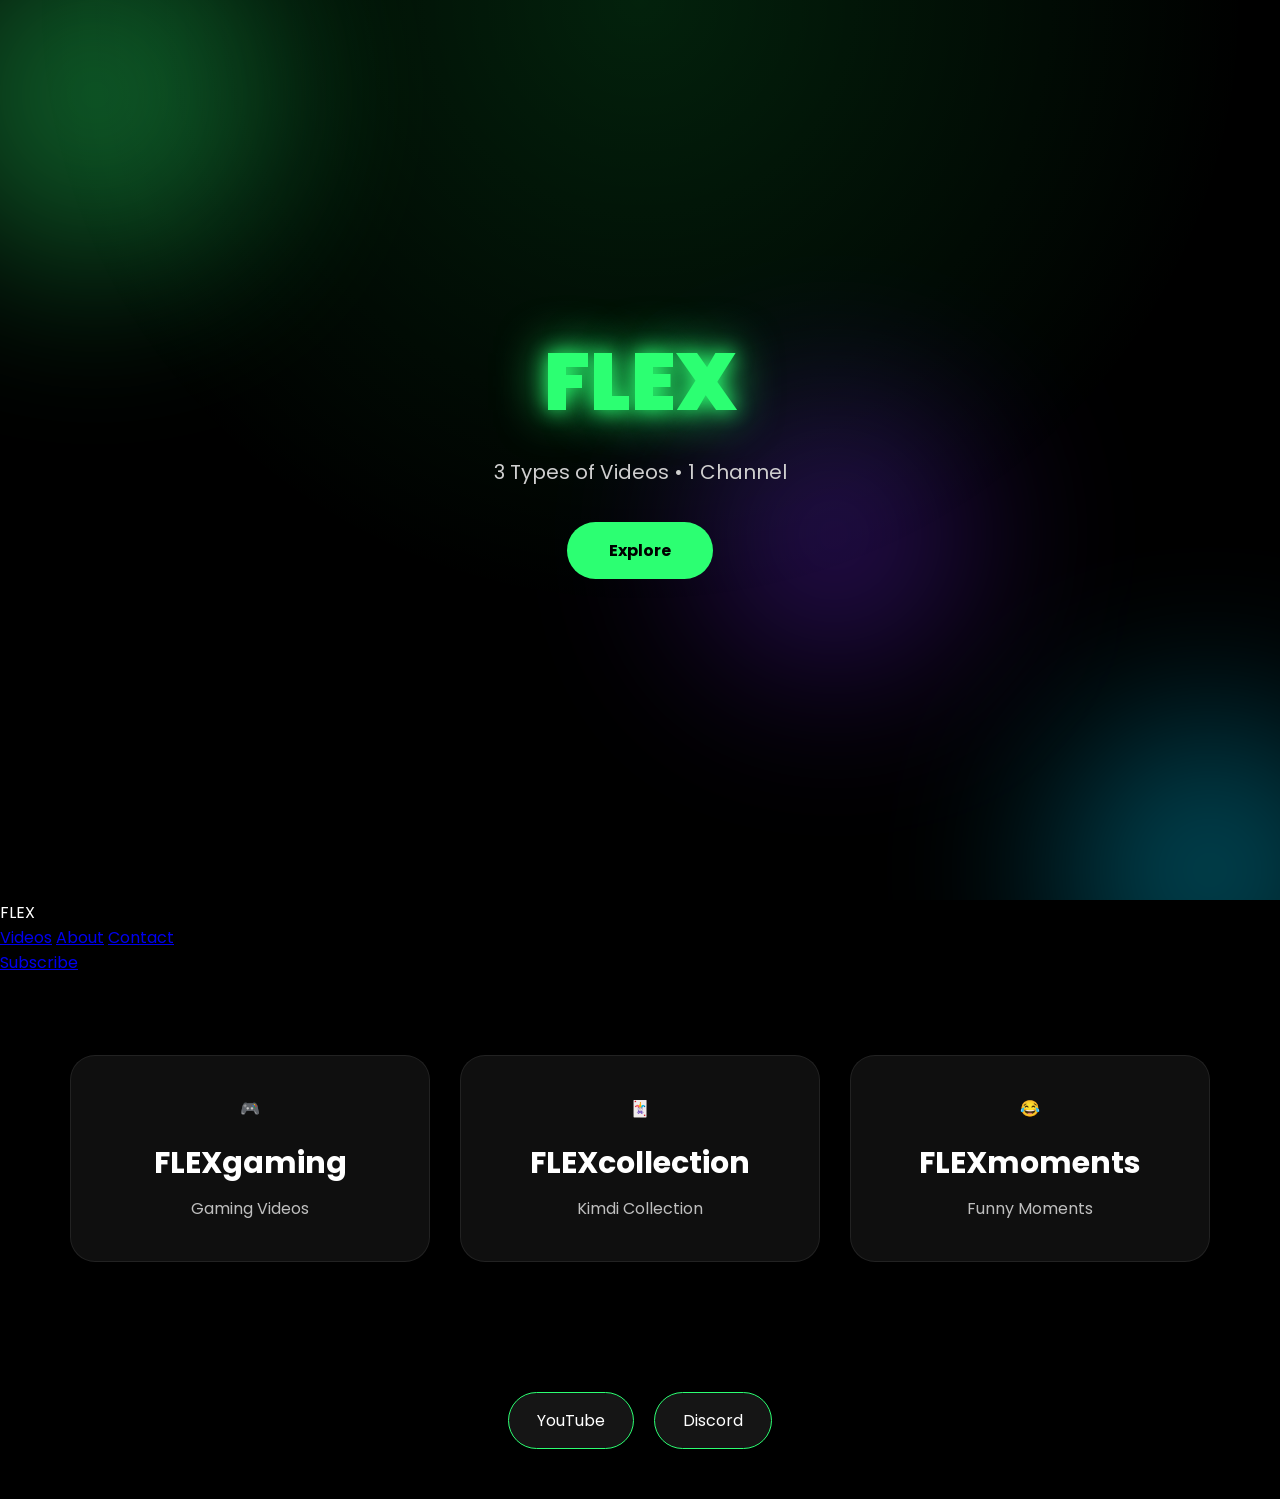
<file: index.html>
<!DOCTYPE html>
<html lang="en">

<head>
<meta charset="UTF-8">
<meta name="viewport" content="width=device-width, initial-scale=1.0">

<title>FLEX</title>

<link rel="stylesheet" href="style.css">

<link href="https://fonts.googleapis.com/css2?family=Poppins:wght@300;500;700;900&display=swap" rel="stylesheet">
</head>

<body>

  <div id="loader">

<h1 class="glitch" data-text="FLEX">
FLEX
</h1>

  </div>

  <div class="background">
<div class="blob blob1"></div>
<div class="blob blob2"></div>
<div class="blob blob3"></div>
  </div>
  
<div class="hero">

<h1>FLEX</h1>

<p>3 Types of Videos • 1 Channel</p>

<a href="explore.html" class="btn">
Explore
</a>

</div>

  <header>
<div class="logo">FLEX</div>

<nav>
<a href="#videos">Videos</a>
<a href="#">About</a>
<a href="#">Contact</a>
</nav>

<a class="subscribe" href="#">
Subscribe
</a>
  </header>
  
<section id="videos">
  
<div class="card">
🎮
<h2>FLEXgaming</h2>
<p>Gaming Videos</p>
</div>

<div class="card">
🃏
<h2>FLEXcollection</h2>
<p>Kimdi Collection</p>
</div>

<div class="card">
😂
<h2>FLEXmoments</h2>
<p>Funny Moments</p>
</div>

</section>

  <footer>

<a href="#">YouTube</a>

<a href="#">Discord</a>

  </footer>
  
<script src="script.js"></script>

  <div id="player" class="player">

<div class="player-box">

<span id="close">✕</span>

<iframe
id="video"
width="100%"
height="400"
src=""
frameborder="0"
allowfullscreen>
</iframe>

</div>

  </div>
  
</body>

</html>
</file>
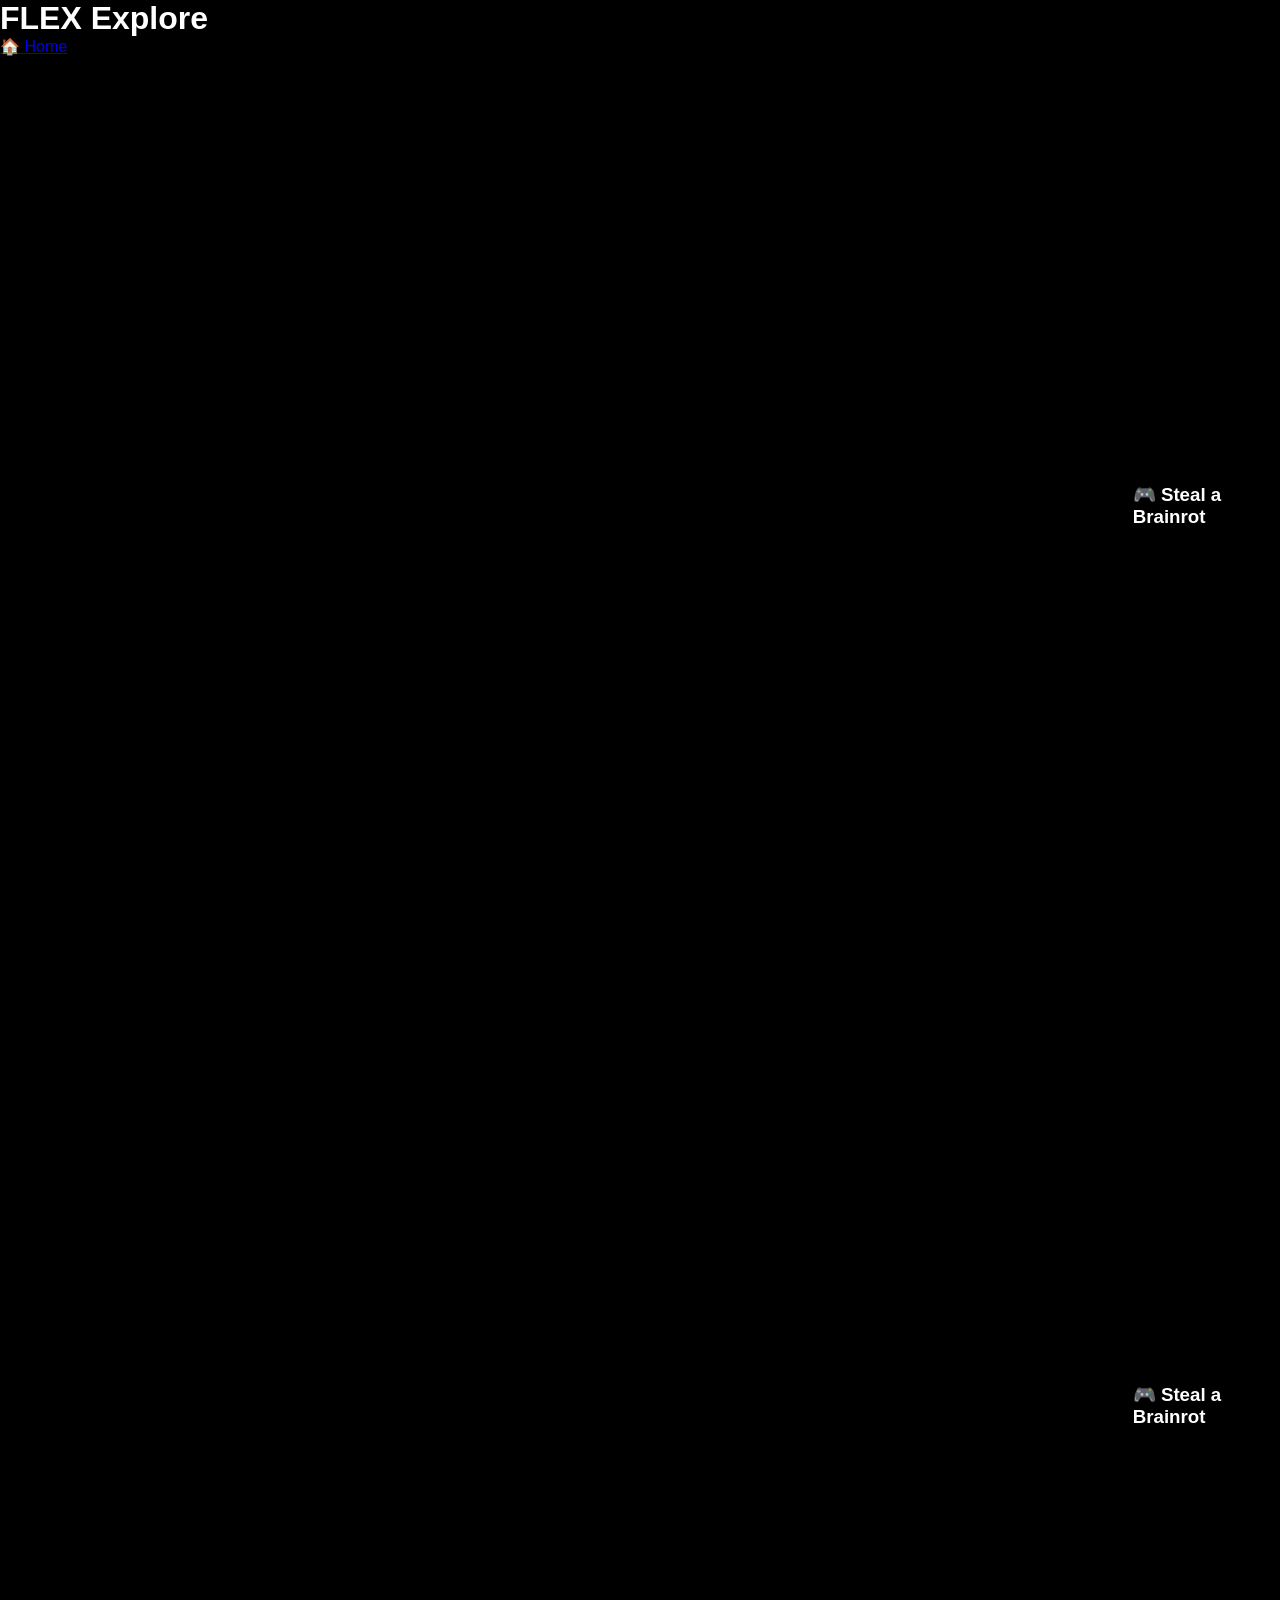
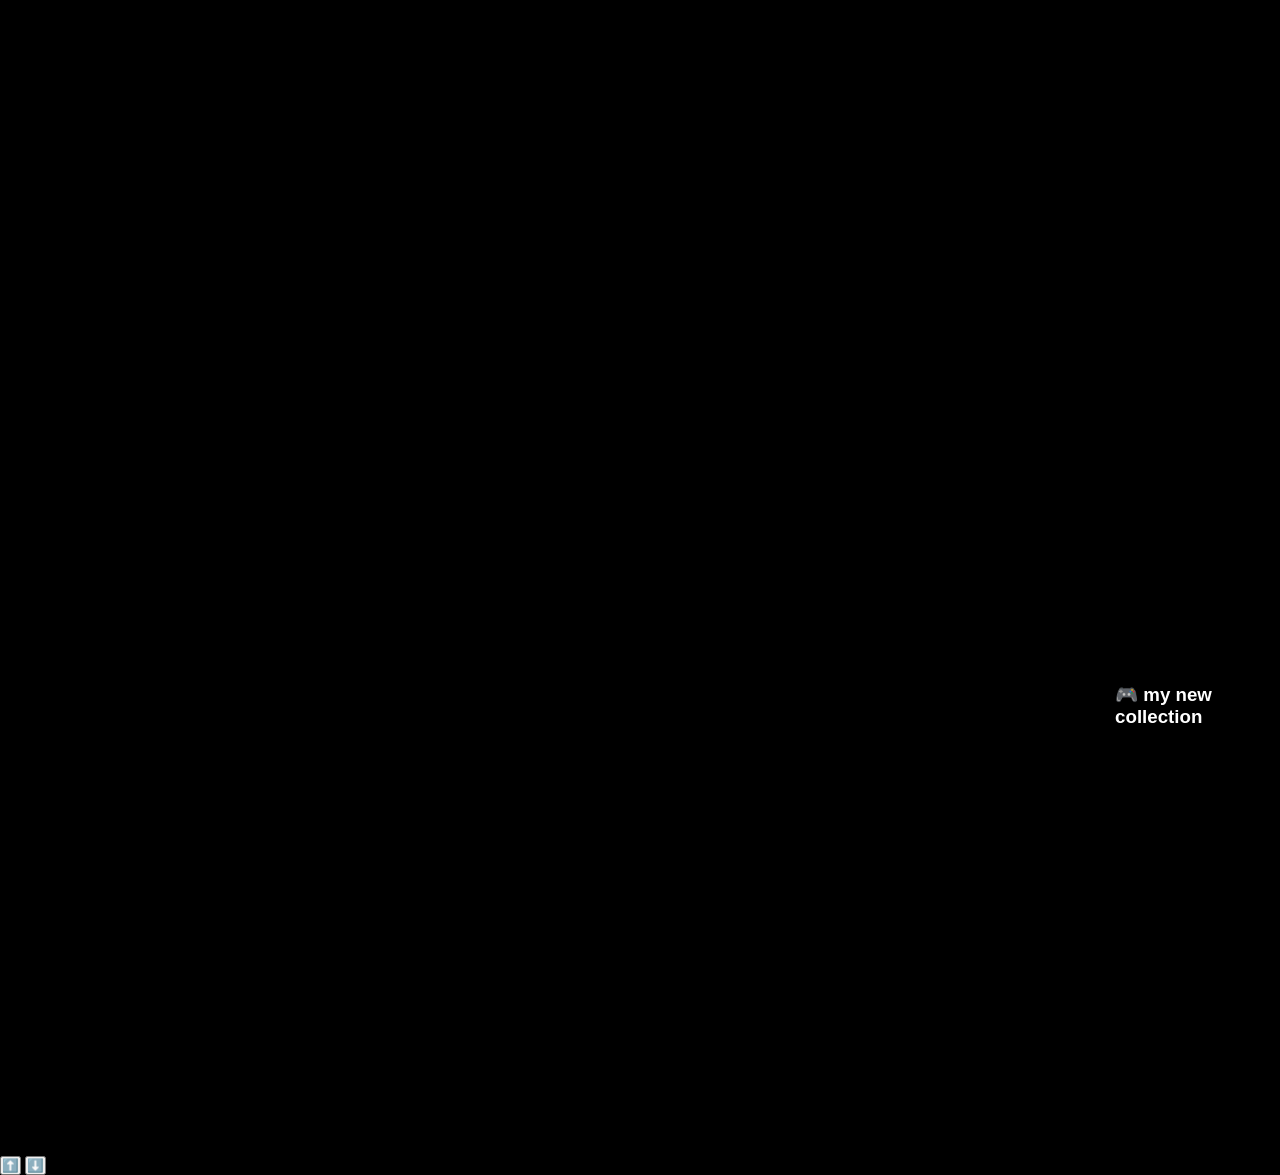
<file: explore.html>
<!DOCTYPE html>
<html lang="en">

<head>

<meta charset="UTF-8">
<meta name="viewport" content="width=device-width, initial-scale=1.0">

<title>FLEX Explore</title>

<link rel="stylesheet" href="style.css">

</head>

<body>

<header>

<h1>FLEX Explore</h1>

<a href="index.html">🏠 Home</a>

</header>

<section id="explore">

<div class="short">

<iframe
src="https://www.youtube.com/embed/VIDEO_ID"
loading="lazy"
allowfullscreen>
</iframe>

<h3>🎮 Steal a Brainrot</h3>

</div>

</section>

  <section id="explore">

<div class="short">

<iframe
src="https://youtube.com/shorts/S5SC1WKTCwI?is=U8C87mx3je8foXQ8"
loading="lazy"
allowfullscreen>
</iframe>

<h3>🎮 Steal a Brainrot</h3>

</div>

  </section>

  <section id="explore">

<div class="short">

<iframe
src="https://www.youtube.com/embed/S5SC1WKTCwI"
loading="lazy"
allowfullscreen>
</iframe>

<h3>🎮 my new collection</h3>

</div>

  </section>

  <div class="scroll-buttons">

<button onclick="scrollUp()">⬆️</button>

<button onclick="scrollDown()">⬇️</button>

  </div>
  
<script src="script.js"></script>

</body>

</html>
</file>
<file: style.css>
*{
margin:0;
padding:0;
box-sizing:border-box;
font-family:'Poppins',sans-serif;
scroll-behavior:smooth;
}

body{
background:#050505;
color:white;
overflow-x:hidden;
}

.hero{
height:100vh;
display:flex;
flex-direction:column;
justify-content:center;
align-items:center;
text-align:center;
padding:20px;
background:
radial-gradient(circle at top,#16ff5b22,transparent 55%);
}

.hero h1{
font-size:80px;
font-weight:900;
color:#2cff72;
text-shadow:
0 0 20px #2cff72,
0 0 50px #2cff72;
animation:fade 1.2s ease;
}

.hero p{
margin-top:15px;
font-size:20px;
color:#cfcfcf;
}

.btn{
margin-top:35px;
padding:16px 42px;
border-radius:50px;
background:#2cff72;
color:#000;
text-decoration:none;
font-weight:700;
transition:.3s;
}

.btn:hover{
transform:scale(1.08);
box-shadow:0 0 25px #2cff72;
}

#videos{
display:grid;
grid-template-columns:repeat(auto-fit,minmax(260px,1fr));
gap:30px;
padding:80px 30px;
max-width:1200px;
margin:auto;
}

.card{
background:rgba(255,255,255,.06);
border:1px solid rgba(255,255,255,.08);
backdrop-filter:blur(15px);
border-radius:25px;
padding:40px;
text-align:center;
transition:.35s;
}

.card:hover{
transform:translateY(-10px);
box-shadow:0 0 30px #2cff72;
}

.card h2{
margin-top:20px;
font-size:30px;
}

.card p{
margin-top:10px;
color:#bfbfbf;
}

@keyframes fade{
from{
opacity:0;
transform:translateY(40px);
}
to{
opacity:1;
transform:translateY(0);
}
}

#loader{
position:fixed;
top:0;
left:0;
width:100%;
height:100%;
background:#050505;
display:flex;
justify-content:center;
align-items:center;
z-index:9999;
animation:loaderHide .8s ease forwards;
animation-delay:2.2s;
}

.glitch{
font-size:90px;
font-weight:900;
color:#2cff72;
position:relative;
text-shadow:
0 0 20px #2cff72,
0 0 40px #2cff72;
animation:glitch .2s infinite;
}

.glitch::before,
.glitch::after{
content:attr(data-text);
position:absolute;
left:0;
top:0;
}

.glitch::before{
color:#00ffff;
transform:translate(-2px,0);
opacity:.6;
}

.glitch::after{
color:#ff00ff;
transform:translate(2px,0);
opacity:.6;
}

@keyframes glitch{

0%{transform:translate(0);}
20%{transform:translate(-2px,2px);}
40%{transform:translate(2px,-2px);}
60%{transform:translate(-1px,1px);}
80%{transform:translate(1px,-1px);}
100%{transform:translate(0);}

}

@keyframes loaderHide{

to{
opacity:0;
visibility:hidden;
}

}

.background{
position:fixed;
top:0;
left:0;
width:100%;
height:100%;
overflow:hidden;
z-index:-1;
}

.blob{
position:absolute;
border-radius:50%;
filter:blur(90px);
opacity:.35;
animation:float 16s ease-in-out infinite;
}

.blob1{
width:350px;
height:350px;
background:#2cff72;
top:-80px;
left:-80px;
}

.blob2{
width:300px;
height:300px;
background:#00d4ff;
bottom:-120px;
right:-80px;
animation-delay:3s;
}

.blob3{
width:260px;
height:260px;
background:#7b2cff;
top:45%;
left:55%;
animation-delay:6s;
}

@keyframes float{

0%{
transform:translate(0,0) scale(1);
}

25%{
transform:translate(60px,-40px) scale(1.08);
}

50%{
transform:translate(-30px,40px) scale(.95);
}

75%{
transform:translate(40px,30px) scale(1.05);
}

100%{
transform:translate(0,0) scale(1);
}

}

.card{
opacity:0;
transform:translateY(60px);
animation:showCard .8s forwards;
}

.card:nth-child(1){
animation-delay:.2s;
}

.card:nth-child(2){
animation-delay:.5s;
}

.card:nth-child(3){
animation-delay:.8s;
}

@keyframes showCard{

to{

opacity:1;

transform:translateY(0);

}

}

footer{

display:flex;

justify-content:center;

gap:20px;

padding:50px 20px;

}

footer a{

text-decoration:none;

color:white;

background:#151515;

padding:15px 28px;

border-radius:50px;

transition:.3s;

border:1px solid #2cff72;

}

footer a:hover{

background:#2cff72;

color:black;

box-shadow:0 0 20px #2cff72;

}

@media (max-width:768px){

.hero h1{
font-size:55px;
}

.hero p{
font-size:16px;
}

#videos{
grid-template-columns:1fr;
padding:40px 20px;
}

.card{
padding:30px;
}

header{
flex-direction:column;
gap:15px;
padding:15px;
}

nav{
flex-wrap:wrap;
justify-content:center;
gap:15px;
}

footer{
flex-direction:column;
align-items:center;
}

}

.player{

display:none;

position:fixed;

top:0;

left:0;

width:100%;

height:100%;

background:rgba(0,0,0,.8);

justify-content:center;

align-items:center;

z-index:9999;

}

.player-box{

width:90%;

max-width:900px;

background:#111;

padding:20px;

border-radius:20px;

position:relative;

}

#close{

position:absolute;

top:10px;

right:20px;

font-size:30px;

cursor:pointer;

color:white;

}

html{
scroll-snap-type:y mandatory;
}

#explore{

height:100vh;

overflow-y:scroll;

scroll-snap-type:y mandatory;

}

.short{

height:100vh;

width:100%;

display:flex;

justify-content:center;

align-items:center;

scroll-snap-align:start;

}

.short iframe{

width:360px;

height:640px;

border:none;

border-radius:20px;

}

body{
margin:0;
background:#000;
}

#explore{
height:100vh;
overflow-y:scroll;
scroll-snap-type:y mandatory;
}

.short{
height:100vh;
width:100%;
display:flex;
justify-content:center;
align-items:center;
scroll-snap-align:start;
}

.short iframe{

width:100%;
height:100vh;

border:none;

}
</file>
